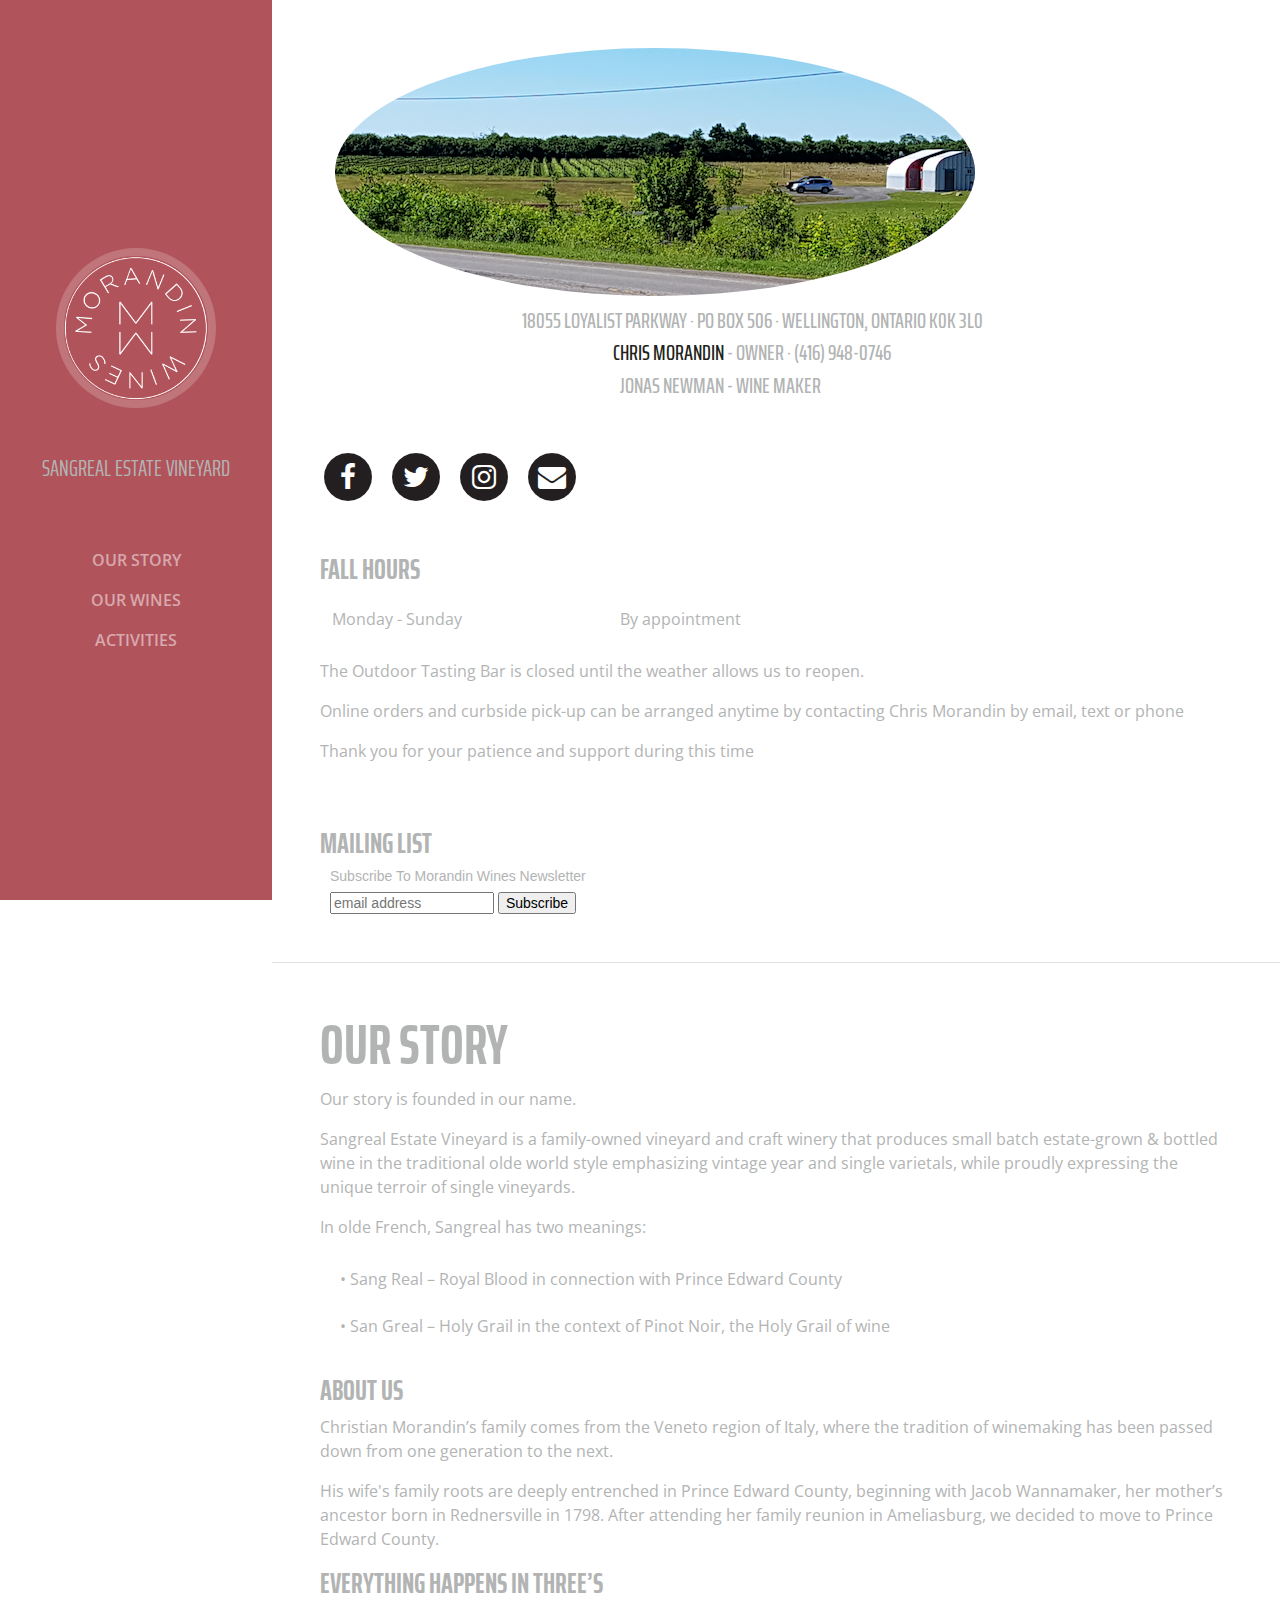
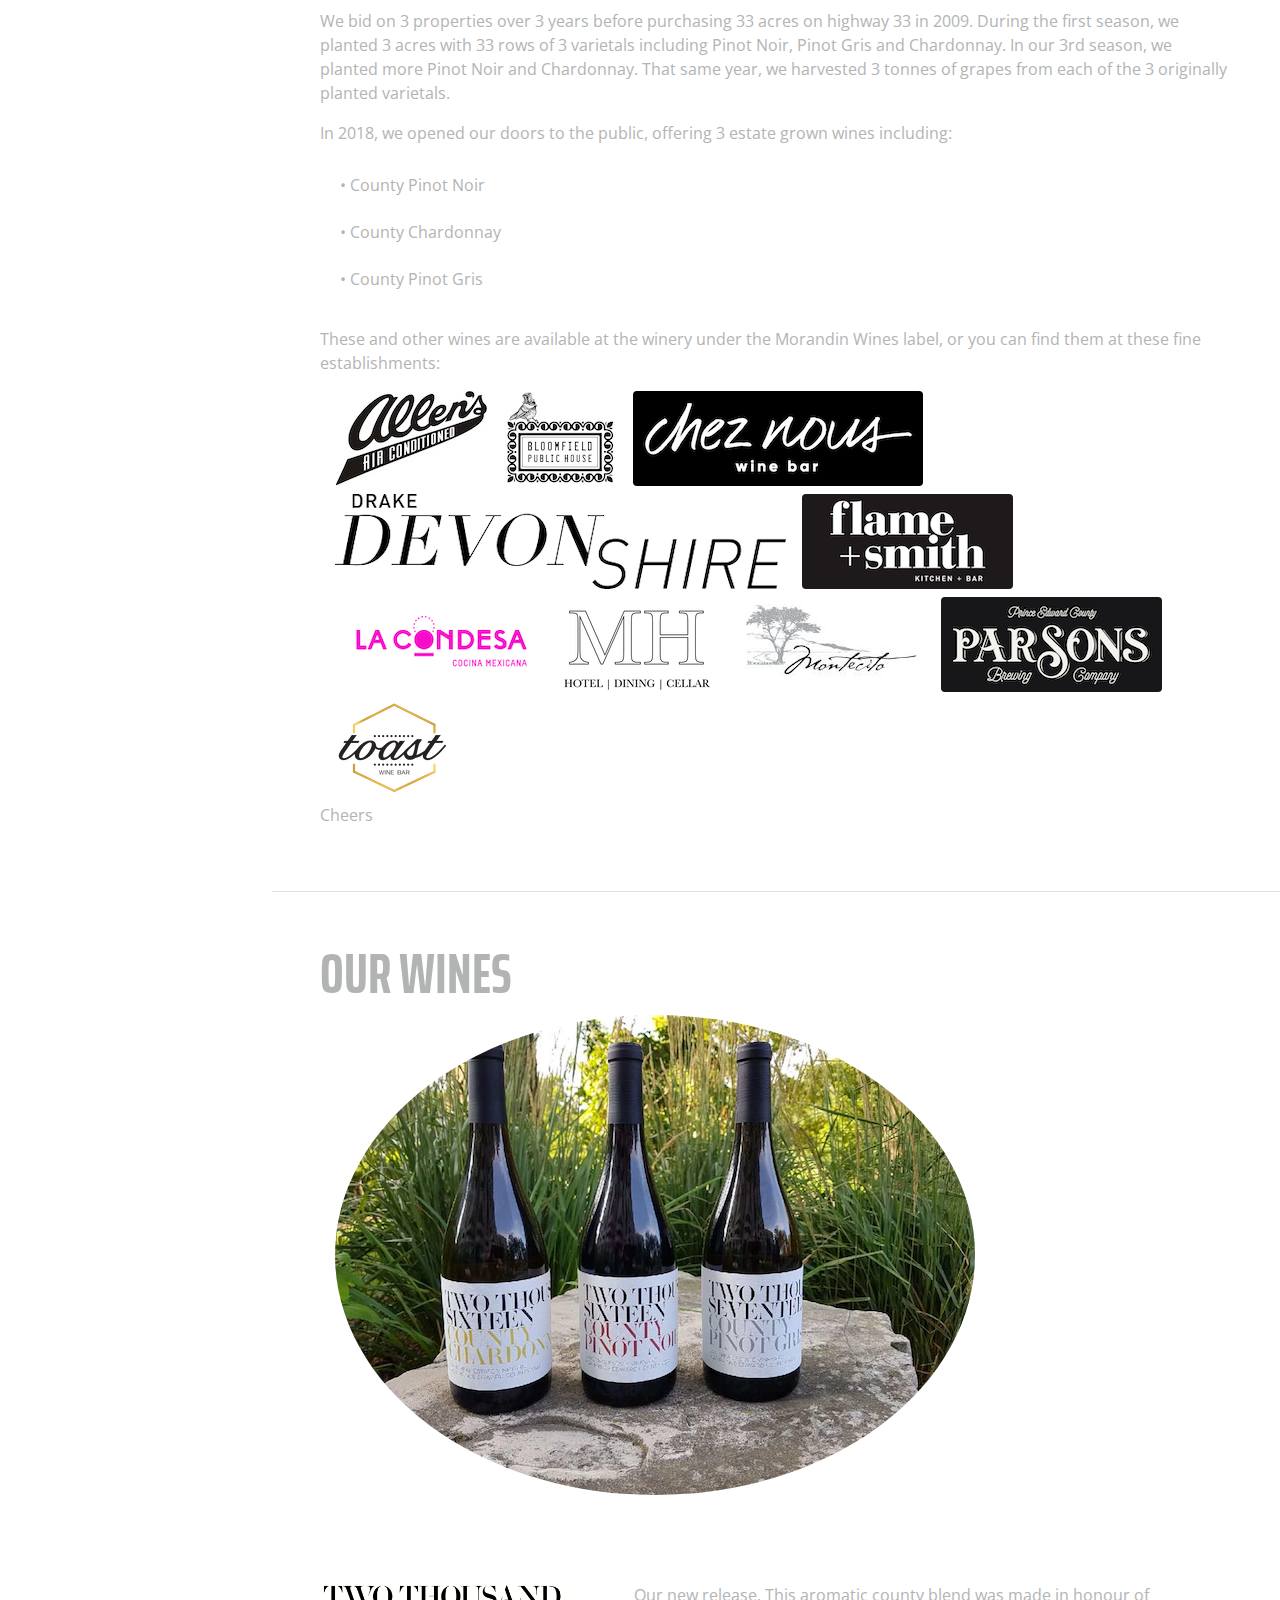
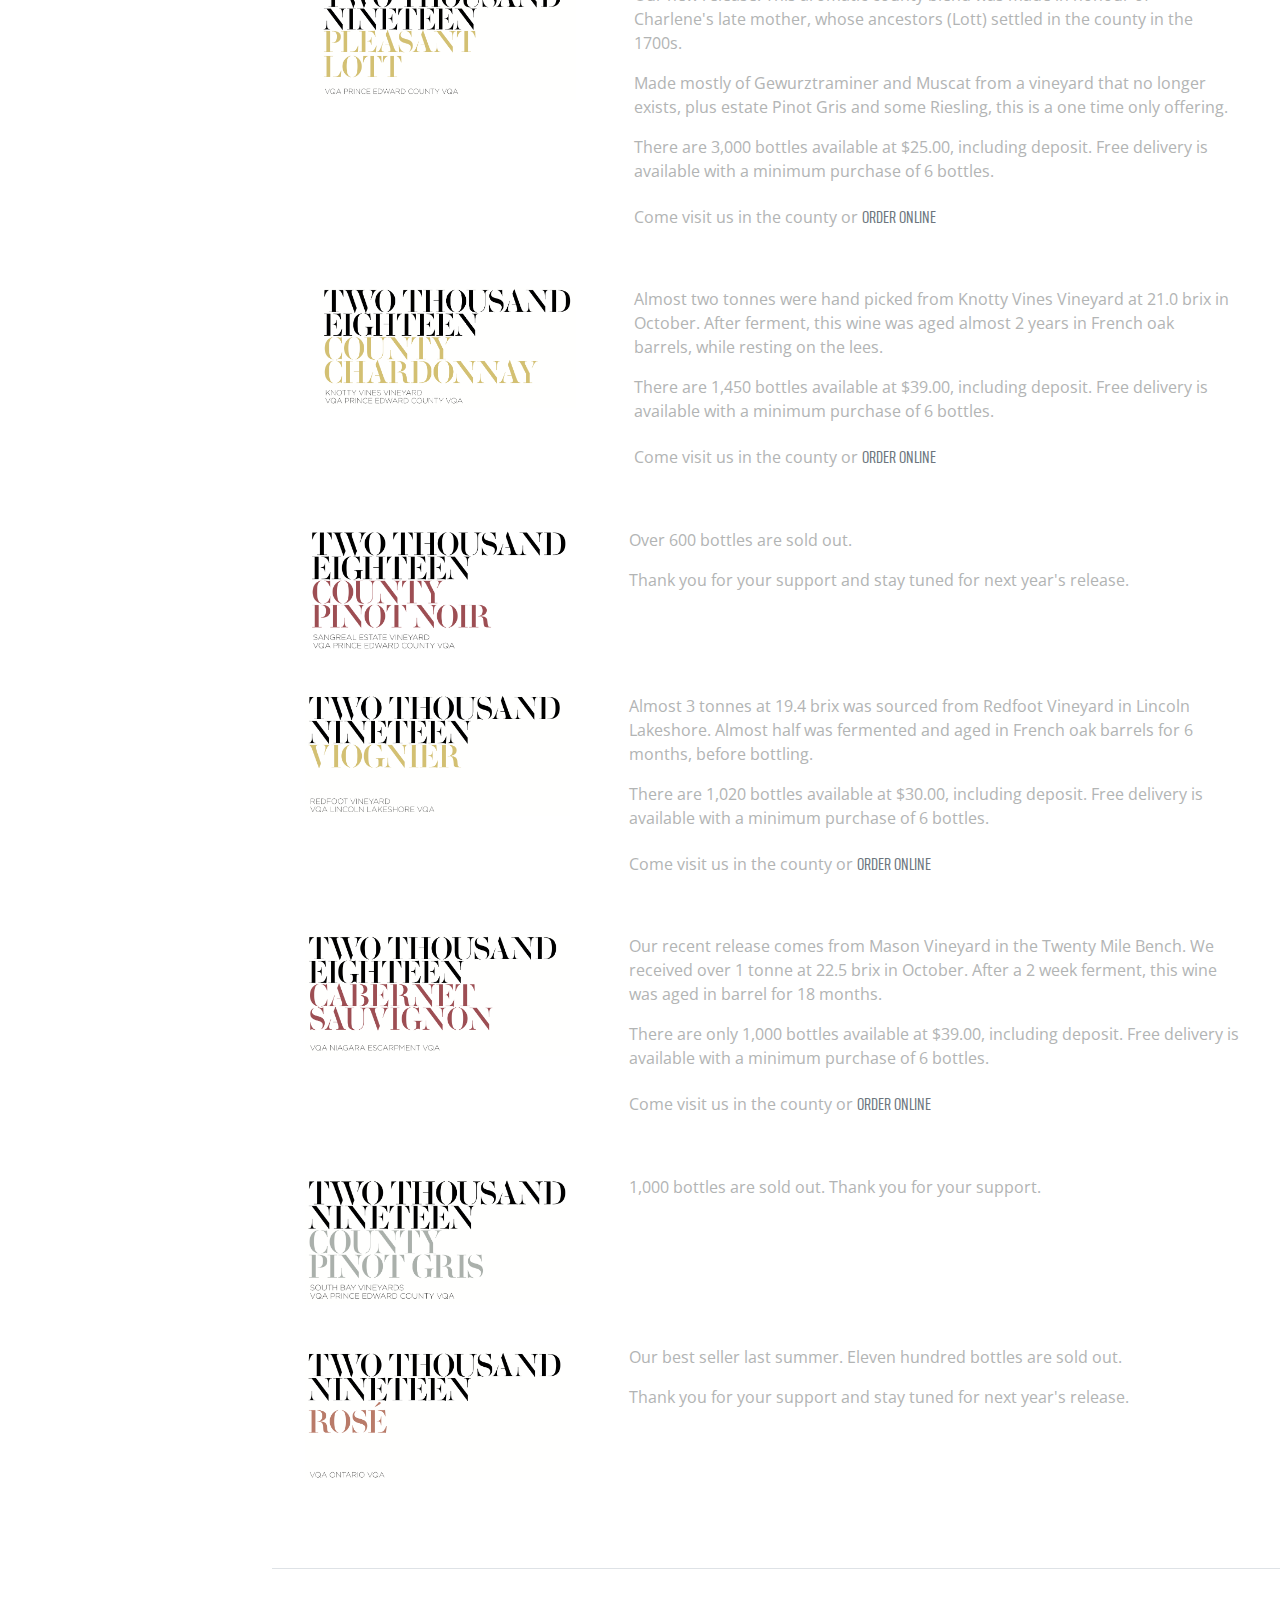
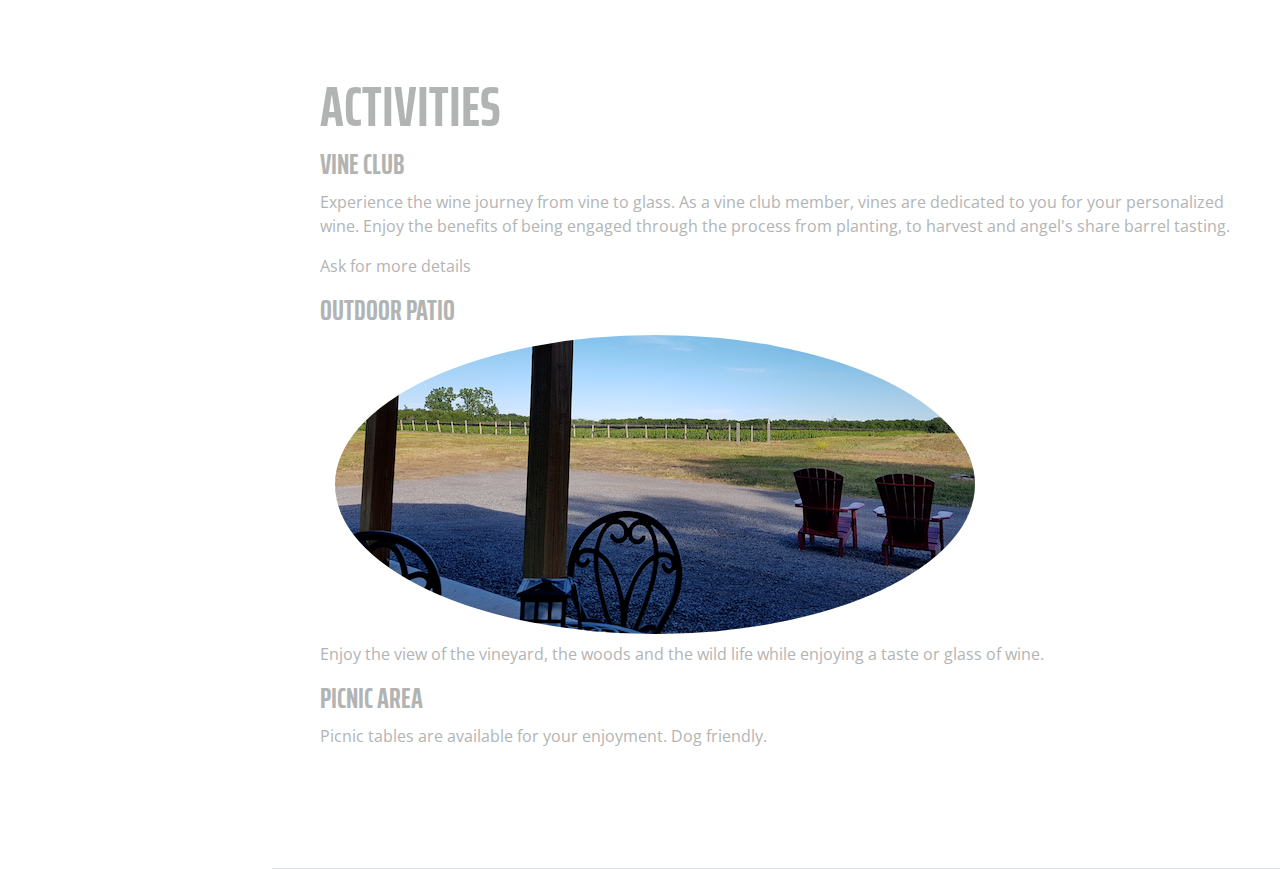
<file: index.html>
<!DOCTYPE html>
<html lang="en">

  <head>

    <meta charset="utf-8">
    <meta name="viewport" content="width=device-width, initial-scale=1, shrink-to-fit=no">
    <meta name="description" content="">
    <meta name="author" content="">

    <title>Morandin Wines</title>

    <!-- Bootstrap core CSS -->
    <link href="vendor/bootstrap/css/bootstrap.min.css" rel="stylesheet">

    <!-- Custom fonts for this template -->
    <link href="https://fonts.googleapis.com/css?family=Saira+Extra+Condensed:100,200,300,400,500,600,700,800,900" rel="stylesheet">
    <link href="https://fonts.googleapis.com/css?family=Open+Sans:300,300i,400,400i,600,600i,700,700i,800,800i" rel="stylesheet">
    <link href="vendor/font-awesome/css/font-awesome.min.css" rel="stylesheet">
    <link href="vendor/devicons/css/devicons.min.css" rel="stylesheet">
    <link href="vendor/simple-line-icons/css/simple-line-icons.css" rel="stylesheet">

    <!-- Custom styles for this template -->
    <link href="css/mwines.css" rel="stylesheet">

  </head>

  <body id="page-top">

    <nav class="navbar navbar-expand-lg navbar-dark bg-primary fixed-top" id="sideNav">
      <a class="navbar-brand js-scroll-trigger" href="#page-top">
        <span class="d-block d-lg-none  text-center mw-light">
            <img class="img-fluid img-profile rounded-circle mx-auto mb-2" src="img/mwroundw-small.png" alt="">
            &nbsp;&nbsp;Sangreal Estate Vineyard
        </span>
        <span class="d-none d-lg-block">
          <img class="img-fluid img-profile rounded-circle mx-auto mb-2" src="img/mwroundw.png" alt="">

        <br>
        <h3 class=" mb-5 text-center mw-light"><small><br>Sangreal Estate Vineyard</small></h3>
        </span>
      </a>
      <button class="navbar-toggler" type="button" data-toggle="collapse" data-target="#navbarSupportedContent" aria-controls="navbarSupportedContent" aria-expanded="false" aria-label="Toggle navigation">
        <span class="navbar-toggler-icon"></span>
      </button>
      <div class="collapse navbar-collapse" id="navbarSupportedContent">
        <ul class="navbar-nav">
          <li class="nav-item">
            <a class="nav-link js-scroll-trigger" href="#ourstory">Our Story</a>
          </li>
          <li class="nav-item">
            <a class="nav-link js-scroll-trigger" href="#ourwines">Our Wines</a>
          </li>
          <li class="nav-item">
            <a class="nav-link js-scroll-trigger" href="#activities">Activities</a>
          </li>
        </ul>
        
      </div>
      
    </nav>

    <div class="container-fluid p-0">
      <section class="resume-section p-3 p-lg-5 d-flex d-column" id="morandinwines">
        <div class="my-auto">
            <div class="container">
                <img class="img-fluid img-profile rounded-circle mx-auto mb-2" src="img/croppedMainPicSmall.png" alt="Main Page"> 
            </div>
          <div class="subheading mb-5 text-center">18055 Loyalist Parkway · PO Box 506 · Wellington, Ontario K0K 3L0
            <br>
            <a class="subheading mb-5 text-center" href="mailto:chris@morandinwines.ca">Chris Morandin </a> - Owner · (416) 948-0746
            <br>
            <a class="subheading mb-5 text-center">Jonas Newman </a> - Wine maker&nbsp;&nbsp;&nbsp;&nbsp;&nbsp;&nbsp;&nbsp;&nbsp;&nbsp;&nbsp;&nbsp;&nbsp;&nbsp;&nbsp;&nbsp;&nbsp;&nbsp;&nbsp;&nbsp;&nbsp;&nbsp;

          </div>
          
          <div>
              <ul class="list-inline list-social-icons mb-0">
                  <li class="list-inline-item">
                    
                    <a href="https://www.facebook.com/MorandinWines" target="_blank">
                      <span class="fa-stack fa-lg">
                        <i class="fa fa-circle fa-stack-2x"></i>
                        <i class="fa fa-facebook fa-stack-1x fa-inverse"></i>
                      </span>
                    </a>
                  </li>
                  <li class="list-inline-item">
                      <a href="https://www.twitter.com/MorandinWines" target="_blank">
                      <span class="fa-stack fa-lg">
                        <i class="fa fa-circle fa-stack-2x"></i>
                        <i class="fa fa-twitter fa-stack-1x fa-inverse"></i>
                      </span>
                    </a>
                  </li>
                  <li class="list-inline-item">
                      <a href="https://www.instagram.com/MorandinWines" target="_blank">
                      <span class="fa-stack fa-lg">
                        <i class="fa fa-circle fa-stack-2x"></i>
                        <i class="fa fa-instagram fa-stack-1x fa-inverse"></i>
                      </span>
                    </a>
                  </li>
                  <li class="list-inline-item">
                    <a href="mailto:chris@morandinwines.ca">
                      <span class="fa-stack fa-lg">
                        <i class="fa fa-circle fa-stack-2x"></i>
                        <i class="fa fa-envelope fa-stack-1x fa-inverse"></i>
                      </span>
                    </a>
                  </li>
                </ul>
          </div>
          <br>
          <br>
          <h3><span class="mw-light">Fall Hours</span></h3>
          <div class="table-responsive">          
              <table class="table table-borderless">
                  <tbody>                      
                    <tr class="d-flex">
                      <td class="col-4">Monday - Sunday</td>
                      <td class="col-8">By appointment</td>
                    </tr>
                  </tbody>
              </table>

              <div class="my-auto">
                <p>The Outdoor Tasting Bar is closed until the weather allows us to reopen.</p>
                <p>Online orders and curbside pick-up can be arranged anytime by contacting Chris Morandin by email, text or phone</p>
                <p>Thank you for your patience and support during this time</p>
              </div>
          </div>
          <br>
          <br>
          <h3><span class="mw-light">Mailing List</span></h3>
          <!-- Begin Mailchimp Signup Form -->
          <link href="//cdn-images.mailchimp.com/embedcode/horizontal-slim-10_7.css" rel="stylesheet" type="text/css">
          <style type="text/css">
            #mc_embed_signup{background:#fff; clear:left; font:14px Helvetica,Arial,sans-serif; width:100%;}
            /* Add your own Mailchimp form style overrides in your site stylesheet or in this style block.
              We recommend moving this block and the preceding CSS link to the HEAD of your HTML file. */
          </style>
            <div id="mc_embed_signup" style="padding-left: 10px" >
            <form action="https://morandinwines.us19.list-manage.com/subscribe/post?u=672293e3adf61bd273f104136&amp;id=594f81d837" method="post" id="mc-embedded-subscribe-form" name="mc-embedded-subscribe-form" class="validate" target="_blank" novalidate>
                <div id="mc_embed_signup_scroll">
              <label for="mce-EMAIL">Subscribe To Morandin Wines Newsletter</label><br>
              <input type="email" value="" name="EMAIL" class="email" id="mce-EMAIL" placeholder="email address" required>&nbsp;<input type="submit" value="Subscribe" name="subscribe" id="mc-embedded-subscribe" class="button">
                <!-- real people should not fill this in and expect good things - do not remove this or risk form bot signups-->
                <div style="position: absolute; left: -5000px;" aria-hidden="true"><input type="text" name="b_672293e3adf61bd273f104136_594f81d837" tabindex="-1" value=""></div>
                
                </div>
            </form>
            </div>
          <!--End mc_embed_signup-->
          

      </section>

      <section class="resume-section p-3 p-lg-5 d-flex d-column" id="ourstory">
        <div class="my-auto">
            <h2><span class="mw-light">Our Story</span></h2>
            <p>Our story is founded in our name.</p>
            <p>Sangreal Estate Vineyard is a family-owned vineyard and craft winery that produces small batch estate-grown & bottled wine in the traditional olde world style emphasizing vintage year and single varietals, while proudly expressing the unique terroir of single vineyards.</p>

          <p>In olde French, Sangreal has two meanings:</p>

          <ul class="list-group">
              <li class="list-group-item" style="border: none">• Sang Real – Royal Blood in connection with Prince Edward County</li>
              <li class="list-group-item" style="border: none">• San Greal – Holy Grail in the context of Pinot Noir, the Holy Grail of wine</li>
          </ul>
          <br>

          <h3><span class="mw-light">About Us</span></h3>

          <p>Christian Morandin’s family comes from the Veneto region of Italy, where the tradition of winemaking has been passed down from one generation to the next.</p>

          <p>His wife's family roots are deeply entrenched in Prince Edward County, beginning with Jacob Wannamaker, her mother’s ancestor born in Rednersville in 1798. After attending her family reunion in Ameliasburg, we decided to move to Prince Edward County.</p>

          <h3><span class="mw-light">Everything Happens in Three’s</span></h3>
          <p>We bid on 3 properties over 3 years before purchasing 33 acres on highway 33 in 2009. During the first season, we planted 3 acres with 33 rows of 3 varietals including Pinot Noir, Pinot Gris and Chardonnay. In our 3rd season, we planted more Pinot Noir and Chardonnay. That same year, we harvested 3 tonnes of grapes from each of the 3 originally planted varietals.</p>
          <p>In 2018, we opened our doors to the public, offering 3 estate grown wines including:</p>
          <ul class="list-group">
              <li class="list-group-item" style="border: none">• County Pinot Noir</li>
              <li class="list-group-item" style="border: none">• County Chardonnay</li>
              <li class="list-group-item" style="border: none">• County Pinot Gris</li>
          </ul>
          <br>

          <p>These and other wines are available at the winery under the Morandin Wines label, or you can find them at these fine establishments: </p>
          <div class="container">
            <a href="http://www.allens.to" target="_blank"><img class="img-fluid img-profile rounded mx-auto mb-2" src="img/bars/Allens.jpg" alt=""></a>
            &nbsp;&nbsp;
            <a href="http://bloomfieldpublichouse.ca" target="_blank"><img class="img-fluid img-profile rounded mx-auto mb-2" src="img/bars/bloomfield.jpg" alt=""></a>
            &nbsp;&nbsp;
            <a href="http://www.cheznouswinebar.ca" target="_blank"><img class="img-fluid img-profile rounded mx-auto mb-2" src="img/bars/CN_Insta.jpg" alt=""></a>
            &nbsp;&nbsp;
            <a href="http://www.thedrake.ca/drakedevonshire/" target="_blank"><img class="img-fluid img-profile rounded mx-auto mb-2" src="img/bars/drake.png" alt=""></a>
            &nbsp;&nbsp;
            <a href="http://flameandsmith.com" target="_blank"><img class="img-fluid img-profile rounded mx-auto mb-2" src="img/bars/flame+smith-kitchen-black-square.png" alt=""></a>
            &nbsp;&nbsp;
            <a href="http://https://www.lacondesarestaurant.com" target="_blank"><img class="img-fluid img-profile rounded mx-auto mb-2" src="img/bars/lacondesa.png" alt=""></a>
            &nbsp;&nbsp;
            <a href="http://www.merrill-house.com" target="_blank"><img class="img-fluid img-profile rounded mx-auto mb-2" src="img/bars/MH.png" alt=""></a>
            &nbsp;&nbsp;
            <a href="https://www.montecitorestaurant.ca" target="_blank"><img class="img-fluid img-profile rounded mx-auto mb-2" src="img/bars/montecito.png" alt=""></a>
            &nbsp;&nbsp;
            <a href="http://www.parsonsbrewing.com" target="_blank"><img class="img-fluid img-profile rounded mx-auto mb-2" src="img/bars/Parsons.png" alt=""></a>
            &nbsp;&nbsp;
            <a href="http://www.toastwinebar.ca" target="_blank"><img class="img-fluid img-profile rounded mx-auto mb-2" src="img/bars/toast.png" alt=""></a>
          </div>

          <p>Cheers</p>
          
        </div>
      </section>
      <section class="resume-section p-3 p-lg-5 d-flex d-column" id="ourwines">
          <div class="my-auto">
            <h2><span class="mw-light">Our Wines</span></h2>
            <div class="container">
              <img class="img-fluid img-profile rounded-circle mx-auto mb-2" src="img/wineBottles.png" alt="">
            </div>
            <p>&nbsp;</p>
            <p>&nbsp;</p>

            <div class="row">
              <div class="col-xs-10 col-sm-4">
                  <img class="img-responsive" src="img/2019-PleasantLott.png" width="90%">
              </div>
              <div class="col-xs-15 col-sm-8">
                  <p>Our new release. This aromatic county blend was made in honour of Charlene's late mother, whose ancestors (Lott) settled in the county in the 1700s.</p>
                  <p>Made mostly of Gewurztraminer and Muscat from a vineyard that no longer exists, plus estate Pinot Gris and some Riesling, this is a one time only offering.</p>
                  <p>There are 3,000 bottles available at $25.00, including deposit. Free delivery is available with a minimum purchase of 6 bottles.</p>
                  <p>Come visit us in the county or <a class="subheading text-muted" href="mailto:chris@morandinwines.ca"><small>order online</small></a></p>
              </div>
            </div>

            <p>&nbsp;</p>

            <div class="row">
              <div class="col-xs-10 col-sm-4">
                  <img class="img-responsive" src="img/2018CountyChardonnay.png" width="90%">
              </div>
              <div class="col-xs-15 col-sm-8">
                  <p>Almost two tonnes were hand picked from Knotty Vines Vineyard at 21.0 brix in October. After ferment, this wine was aged almost 2 years in French oak barrels, while resting on the lees.</p>
                  <p>There are 1,450 bottles available at $39.00, including deposit. Free delivery is available with a minimum purchase of 6 bottles.</p>
                  <p>Come visit us in the county or <a class="subheading text-muted" href="mailto:chris@morandinwines.ca"><small>order online</small></a></p
              </div>
            </div>

            <p>&nbsp;</p>
            
            <div class="row">
              <div class="col-xs-10 col-sm-4">
                  <img class="img-responsive" src="img/cropped-PINOT_NOIR-2018.png" width="90%">
              </div>
              <div class="col-xs-15 col-sm-8">
                  <p>Over 600 bottles are sold out.</p>
                  <p>Thank you for your support and stay tuned for next year's release.</p>
              </div>
            </div>

            <p>&nbsp;</p>
            
            <div class="row">
              <div class="col-xs-10 col-sm-4">
                  <img class="img-responsive" src="img/2018Voignier.png" width="90%">
              </div>
              <div class="col-xs-15 col-sm-8">
                  <p>Almost 3 tonnes at 19.4 brix was sourced from Redfoot Vineyard in Lincoln Lakeshore. Almost half was fermented and aged in French oak barrels for 6 months, before bottling.</p>
                  <p>There are 1,020 bottles available at $30.00, including deposit. Free delivery is available with a minimum purchase of 6 bottles.</p>
                  <p>Come visit us in the county or <a class="subheading text-muted" href="mailto:chris@morandinwines.ca"><small>order online</small></a></p>
              </div>
            </div>

            <p>&nbsp;</p>
            
             <div class="row">
               <div class="col-xs-10 col-sm-4">
                  <img class="img-responsive" src="img/Cropped-CaSauv-2018.png" width="90%">
               </div>
               <div class="col-xs-15 col-sm-8">
                  <p>Our recent release comes from Mason Vineyard in the Twenty Mile Bench. We received over 1 tonne at 22.5 brix in October. After a 2 week ferment, this wine was aged in barrel for 18 months.</p>
                  <p>There are only 1,000 bottles available at $39.00, including deposit. Free delivery is available with a minimum purchase of 6 bottles.</p>
                  <p>Come visit us in the county or <a class="subheading text-muted" href="mailto:chris@morandinwines.ca"><small>order online</small></a></p>
               </div>
             </div>
 
            <p>&nbsp;</p>
            
           <div class="row">
              <div class="col-xs-10 col-sm-4">
                  <img class="img-responsive" src="img/PinotGris-2019.png" width="90%">
              </div>
              <div class="col-xs-15 col-sm-8">
                  <p>1,000 bottles are sold out. Thank you for your support.</p>
              </div>
            </div>

            <p>&nbsp;</p>
             
             <div class="row">
                <div class="col-xs-10 col-sm-4">
                    <img class="img-responsive" src="img/Cropped-Rose-2019.png" width="90%">
                </div>
                <div class="col-xs-15 col-sm-8">
                    <p>Our best seller last summer. Eleven hundred bottles are sold out.</p>
                    <p>Thank you for your support and stay tuned for next year's release.</p>
                </div>
              </div>
 
             <p>&nbsp;</p>
          
          
        </div>
          
      
        
      </section>

      <section class="resume-section p-3 p-lg-5 d-flex d-column" id="activities">
          <div class="my-auto">
              <h2><span class="mw-light">Activities</span></h2>
              <h3><span class="mw-light">Vine Club</span></h3>
              <p>Experience the wine journey from vine to glass. As a vine club member, vines are dedicated to you for your personalized wine. Enjoy the benefits of being engaged through the process from planting, to harvest and angel's share barrel tasting.</p>
              <p>Ask for more details</p>

              <h3><span class="mw-light">Outdoor Patio</span></h3>
              <div class="container">
                  <img class="img-fluid img-profile rounded-circle mx-auto mb-2" src="img/outdoor-patio-cropped-small.png" alt="">
                </div>
              <p>Enjoy the view of the vineyard, the woods and the wild life while enjoying a taste or glass of wine.</p>


              <h3><span class="mw-light">Picnic Area</span></h3>
              <p>Picnic tables are available for your enjoyment. Dog friendly.</p>
          </div>
        </section>
    </div>

    <!-- Bootstrap core JavaScript -->
    <script src="vendor/jquery/jquery.min.js"></script>
    <script src="vendor/bootstrap/js/bootstrap.bundle.min.js"></script>

    <!-- Plugin JavaScript -->
    <script src="vendor/jquery-easing/jquery.easing.min.js"></script>

    <!-- Custom scripts for this template -->
    <script src="js/resume.min.js"></script>

  </body>

</html>
</file>
<file: vendor/simple-line-icons/css/simple-line-icons.css>
@font-face {
  font-family: 'simple-line-icons';
  src: url('../fonts/Simple-Line-Icons.eot?v=2.4.0');
  src: url('../fonts/Simple-Line-Icons.eot?v=2.4.0#iefix') format('embedded-opentype'), url('../fonts/Simple-Line-Icons.woff2?v=2.4.0') format('woff2'), url('../fonts/Simple-Line-Icons.ttf?v=2.4.0') format('truetype'), url('../fonts/Simple-Line-Icons.woff?v=2.4.0') format('woff'), url('../fonts/Simple-Line-Icons.svg?v=2.4.0#simple-line-icons') format('svg');
  font-weight: normal;
  font-style: normal;
}
/*
 Use the following CSS code if you want to have a class per icon.
 Instead of a list of all class selectors, you can use the generic [class*="icon-"] selector, but it's slower:
*/
.icon-user,
.icon-people,
.icon-user-female,
.icon-user-follow,
.icon-user-following,
.icon-user-unfollow,
.icon-login,
.icon-logout,
.icon-emotsmile,
.icon-phone,
.icon-call-end,
.icon-call-in,
.icon-call-out,
.icon-map,
.icon-location-pin,
.icon-direction,
.icon-directions,
.icon-compass,
.icon-layers,
.icon-menu,
.icon-list,
.icon-options-vertical,
.icon-options,
.icon-arrow-down,
.icon-arrow-left,
.icon-arrow-right,
.icon-arrow-up,
.icon-arrow-up-circle,
.icon-arrow-left-circle,
.icon-arrow-right-circle,
.icon-arrow-down-circle,
.icon-check,
.icon-clock,
.icon-plus,
.icon-minus,
.icon-close,
.icon-event,
.icon-exclamation,
.icon-organization,
.icon-trophy,
.icon-screen-smartphone,
.icon-screen-desktop,
.icon-plane,
.icon-notebook,
.icon-mustache,
.icon-mouse,
.icon-magnet,
.icon-energy,
.icon-disc,
.icon-cursor,
.icon-cursor-move,
.icon-crop,
.icon-chemistry,
.icon-speedometer,
.icon-shield,
.icon-screen-tablet,
.icon-magic-wand,
.icon-hourglass,
.icon-graduation,
.icon-ghost,
.icon-game-controller,
.icon-fire,
.icon-eyeglass,
.icon-envelope-open,
.icon-envelope-letter,
.icon-bell,
.icon-badge,
.icon-anchor,
.icon-wallet,
.icon-vector,
.icon-speech,
.icon-puzzle,
.icon-printer,
.icon-present,
.icon-playlist,
.icon-pin,
.icon-picture,
.icon-handbag,
.icon-globe-alt,
.icon-globe,
.icon-folder-alt,
.icon-folder,
.icon-film,
.icon-feed,
.icon-drop,
.icon-drawer,
.icon-docs,
.icon-doc,
.icon-diamond,
.icon-cup,
.icon-calculator,
.icon-bubbles,
.icon-briefcase,
.icon-book-open,
.icon-basket-loaded,
.icon-basket,
.icon-bag,
.icon-action-undo,
.icon-action-redo,
.icon-wrench,
.icon-umbrella,
.icon-trash,
.icon-tag,
.icon-support,
.icon-frame,
.icon-size-fullscreen,
.icon-size-actual,
.icon-shuffle,
.icon-share-alt,
.icon-share,
.icon-rocket,
.icon-question,
.icon-pie-chart,
.icon-pencil,
.icon-note,
.icon-loop,
.icon-home,
.icon-grid,
.icon-graph,
.icon-microphone,
.icon-music-tone-alt,
.icon-music-tone,
.icon-earphones-alt,
.icon-earphones,
.icon-equalizer,
.icon-like,
.icon-dislike,
.icon-control-start,
.icon-control-rewind,
.icon-control-play,
.icon-control-pause,
.icon-control-forward,
.icon-control-end,
.icon-volume-1,
.icon-volume-2,
.icon-volume-off,
.icon-calendar,
.icon-bulb,
.icon-chart,
.icon-ban,
.icon-bubble,
.icon-camrecorder,
.icon-camera,
.icon-cloud-download,
.icon-cloud-upload,
.icon-envelope,
.icon-eye,
.icon-flag,
.icon-heart,
.icon-info,
.icon-key,
.icon-link,
.icon-lock,
.icon-lock-open,
.icon-magnifier,
.icon-magnifier-add,
.icon-magnifier-remove,
.icon-paper-clip,
.icon-paper-plane,
.icon-power,
.icon-refresh,
.icon-reload,
.icon-settings,
.icon-star,
.icon-symbol-female,
.icon-symbol-male,
.icon-target,
.icon-credit-card,
.icon-paypal,
.icon-social-tumblr,
.icon-social-twitter,
.icon-social-facebook,
.icon-social-instagram,
.icon-social-linkedin,
.icon-social-pinterest,
.icon-social-github,
.icon-social-google,
.icon-social-reddit,
.icon-social-skype,
.icon-social-dribbble,
.icon-social-behance,
.icon-social-foursqare,
.icon-social-soundcloud,
.icon-social-spotify,
.icon-social-stumbleupon,
.icon-social-youtube,
.icon-social-dropbox,
.icon-social-vkontakte,
.icon-social-steam {
  font-family: 'simple-line-icons';
  speak: none;
  font-style: normal;
  font-weight: normal;
  font-variant: normal;
  text-transform: none;
  line-height: 1;
  /* Better Font Rendering =========== */
  -webkit-font-smoothing: antialiased;
  -moz-osx-font-smoothing: grayscale;
}
.icon-user:before {
  content: "\e005";
}
.icon-people:before {
  content: "\e001";
}
.icon-user-female:before {
  content: "\e000";
}
.icon-user-follow:before {
  content: "\e002";
}
.icon-user-following:before {
  content: "\e003";
}
.icon-user-unfollow:before {
  content: "\e004";
}
.icon-login:before {
  content: "\e066";
}
.icon-logout:before {
  content: "\e065";
}
.icon-emotsmile:before {
  content: "\e021";
}
.icon-phone:before {
  content: "\e600";
}
.icon-call-end:before {
  content: "\e048";
}
.icon-call-in:before {
  content: "\e047";
}
.icon-call-out:before {
  content: "\e046";
}
.icon-map:before {
  content: "\e033";
}
.icon-location-pin:before {
  content: "\e096";
}
.icon-direction:before {
  content: "\e042";
}
.icon-directions:before {
  content: "\e041";
}
.icon-compass:before {
  content: "\e045";
}
.icon-layers:before {
  content: "\e034";
}
.icon-menu:before {
  content: "\e601";
}
.icon-list:before {
  content: "\e067";
}
.icon-options-vertical:before {
  content: "\e602";
}
.icon-options:before {
  content: "\e603";
}
.icon-arrow-down:before {
  content: "\e604";
}
.icon-arrow-left:before {
  content: "\e605";
}
.icon-arrow-right:before {
  content: "\e606";
}
.icon-arrow-up:before {
  content: "\e607";
}
.icon-arrow-up-circle:before {
  content: "\e078";
}
.icon-arrow-left-circle:before {
  content: "\e07a";
}
.icon-arrow-right-circle:before {
  content: "\e079";
}
.icon-arrow-down-circle:before {
  content: "\e07b";
}
.icon-check:before {
  content: "\e080";
}
.icon-clock:before {
  content: "\e081";
}
.icon-plus:before {
  content: "\e095";
}
.icon-minus:before {
  content: "\e615";
}
.icon-close:before {
  content: "\e082";
}
.icon-event:before {
  content: "\e619";
}
.icon-exclamation:before {
  content: "\e617";
}
.icon-organization:before {
  content: "\e616";
}
.icon-trophy:before {
  content: "\e006";
}
.icon-screen-smartphone:before {
  content: "\e010";
}
.icon-screen-desktop:before {
  content: "\e011";
}
.icon-plane:before {
  content: "\e012";
}
.icon-notebook:before {
  content: "\e013";
}
.icon-mustache:before {
  content: "\e014";
}
.icon-mouse:before {
  content: "\e015";
}
.icon-magnet:before {
  content: "\e016";
}
.icon-energy:before {
  content: "\e020";
}
.icon-disc:before {
  content: "\e022";
}
.icon-cursor:before {
  content: "\e06e";
}
.icon-cursor-move:before {
  content: "\e023";
}
.icon-crop:before {
  content: "\e024";
}
.icon-chemistry:before {
  content: "\e026";
}
.icon-speedometer:before {
  content: "\e007";
}
.icon-shield:before {
  content: "\e00e";
}
.icon-screen-tablet:before {
  content: "\e00f";
}
.icon-magic-wand:before {
  content: "\e017";
}
.icon-hourglass:before {
  content: "\e018";
}
.icon-graduation:before {
  content: "\e019";
}
.icon-ghost:before {
  content: "\e01a";
}
.icon-game-controller:before {
  content: "\e01b";
}
.icon-fire:before {
  content: "\e01c";
}
.icon-eyeglass:before {
  content: "\e01d";
}
.icon-envelope-open:before {
  content: "\e01e";
}
.icon-envelope-letter:before {
  content: "\e01f";
}
.icon-bell:before {
  content: "\e027";
}
.icon-badge:before {
  content: "\e028";
}
.icon-anchor:before {
  content: "\e029";
}
.icon-wallet:before {
  content: "\e02a";
}
.icon-vector:before {
  content: "\e02b";
}
.icon-speech:before {
  content: "\e02c";
}
.icon-puzzle:before {
  content: "\e02d";
}
.icon-printer:before {
  content: "\e02e";
}
.icon-present:before {
  content: "\e02f";
}
.icon-playlist:before {
  content: "\e030";
}
.icon-pin:before {
  content: "\e031";
}
.icon-picture:before {
  content: "\e032";
}
.icon-handbag:before {
  content: "\e035";
}
.icon-globe-alt:before {
  content: "\e036";
}
.icon-globe:before {
  content: "\e037";
}
.icon-folder-alt:before {
  content: "\e039";
}
.icon-folder:before {
  content: "\e089";
}
.icon-film:before {
  content: "\e03a";
}
.icon-feed:before {
  content: "\e03b";
}
.icon-drop:before {
  content: "\e03e";
}
.icon-drawer:before {
  content: "\e03f";
}
.icon-docs:before {
  content: "\e040";
}
.icon-doc:before {
  content: "\e085";
}
.icon-diamond:before {
  content: "\e043";
}
.icon-cup:before {
  content: "\e044";
}
.icon-calculator:before {
  content: "\e049";
}
.icon-bubbles:before {
  content: "\e04a";
}
.icon-briefcase:before {
  content: "\e04b";
}
.icon-book-open:before {
  content: "\e04c";
}
.icon-basket-loaded:before {
  content: "\e04d";
}
.icon-basket:before {
  content: "\e04e";
}
.icon-bag:before {
  content: "\e04f";
}
.icon-action-undo:before {
  content: "\e050";
}
.icon-action-redo:before {
  content: "\e051";
}
.icon-wrench:before {
  content: "\e052";
}
.icon-umbrella:before {
  content: "\e053";
}
.icon-trash:before {
  content: "\e054";
}
.icon-tag:before {
  content: "\e055";
}
.icon-support:before {
  content: "\e056";
}
.icon-frame:before {
  content: "\e038";
}
.icon-size-fullscreen:before {
  content: "\e057";
}
.icon-size-actual:before {
  content: "\e058";
}
.icon-shuffle:before {
  content: "\e059";
}
.icon-share-alt:before {
  content: "\e05a";
}
.icon-share:before {
  content: "\e05b";
}
.icon-rocket:before {
  content: "\e05c";
}
.icon-question:before {
  content: "\e05d";
}
.icon-pie-chart:before {
  content: "\e05e";
}
.icon-pencil:before {
  content: "\e05f";
}
.icon-note:before {
  content: "\e060";
}
.icon-loop:before {
  content: "\e064";
}
.icon-home:before {
  content: "\e069";
}
.icon-grid:before {
  content: "\e06a";
}
.icon-graph:before {
  content: "\e06b";
}
.icon-microphone:before {
  content: "\e063";
}
.icon-music-tone-alt:before {
  content: "\e061";
}
.icon-music-tone:before {
  content: "\e062";
}
.icon-earphones-alt:before {
  content: "\e03c";
}
.icon-earphones:before {
  content: "\e03d";
}
.icon-equalizer:before {
  content: "\e06c";
}
.icon-like:before {
  content: "\e068";
}
.icon-dislike:before {
  content: "\e06d";
}
.icon-control-start:before {
  content: "\e06f";
}
.icon-control-rewind:before {
  content: "\e070";
}
.icon-control-play:before {
  content: "\e071";
}
.icon-control-pause:before {
  content: "\e072";
}
.icon-control-forward:before {
  content: "\e073";
}
.icon-control-end:before {
  content: "\e074";
}
.icon-volume-1:before {
  content: "\e09f";
}
.icon-volume-2:before {
  content: "\e0a0";
}
.icon-volume-off:before {
  content: "\e0a1";
}
.icon-calendar:before {
  content: "\e075";
}
.icon-bulb:before {
  content: "\e076";
}
.icon-chart:before {
  content: "\e077";
}
.icon-ban:before {
  content: "\e07c";
}
.icon-bubble:before {
  content: "\e07d";
}
.icon-camrecorder:before {
  content: "\e07e";
}
.icon-camera:before {
  content: "\e07f";
}
.icon-cloud-download:before {
  content: "\e083";
}
.icon-cloud-upload:before {
  content: "\e084";
}
.icon-envelope:before {
  content: "\e086";
}
.icon-eye:before {
  content: "\e087";
}
.icon-flag:before {
  content: "\e088";
}
.icon-heart:before {
  content: "\e08a";
}
.icon-info:before {
  content: "\e08b";
}
.icon-key:before {
  content: "\e08c";
}
.icon-link:before {
  content: "\e08d";
}
.icon-lock:before {
  content: "\e08e";
}
.icon-lock-open:before {
  content: "\e08f";
}
.icon-magnifier:before {
  content: "\e090";
}
.icon-magnifier-add:before {
  content: "\e091";
}
.icon-magnifier-remove:before {
  content: "\e092";
}
.icon-paper-clip:before {
  content: "\e093";
}
.icon-paper-plane:before {
  content: "\e094";
}
.icon-power:before {
  content: "\e097";
}
.icon-refresh:before {
  content: "\e098";
}
.icon-reload:before {
  content: "\e099";
}
.icon-settings:before {
  content: "\e09a";
}
.icon-star:before {
  content: "\e09b";
}
.icon-symbol-female:before {
  content: "\e09c";
}
.icon-symbol-male:before {
  content: "\e09d";
}
.icon-target:before {
  content: "\e09e";
}
.icon-credit-card:before {
  content: "\e025";
}
.icon-paypal:before {
  content: "\e608";
}
.icon-social-tumblr:before {
  content: "\e00a";
}
.icon-social-twitter:before {
  content: "\e009";
}
.icon-social-facebook:before {
  content: "\e00b";
}
.icon-social-instagram:before {
  content: "\e609";
}
.icon-social-linkedin:before {
  content: "\e60a";
}
.icon-social-pinterest:before {
  content: "\e60b";
}
.icon-social-github:before {
  content: "\e60c";
}
.icon-social-google:before {
  content: "\e60d";
}
.icon-social-reddit:before {
  content: "\e60e";
}
.icon-social-skype:before {
  content: "\e60f";
}
.icon-social-dribbble:before {
  content: "\e00d";
}
.icon-social-behance:before {
  content: "\e610";
}
.icon-social-foursqare:before {
  content: "\e611";
}
.icon-social-soundcloud:before {
  content: "\e612";
}
.icon-social-spotify:before {
  content: "\e613";
}
.icon-social-stumbleupon:before {
  content: "\e614";
}
.icon-social-youtube:before {
  content: "\e008";
}
.icon-social-dropbox:before {
  content: "\e00c";
}
.icon-social-vkontakte:before {
  content: "\e618";
}
.icon-social-steam:before {
  content: "\e620";
}
</file>
<file: css/mwines.css>
body {
  font-family: 'Open Sans', serif;
  padding-top: 54px;
  color: #b2b4b4;
}

@media (min-width: 992px) {
  body {
    padding-top: 0;
    padding-left: 17rem;
  }
}

h1,
h2,
h3,
h4,
h5,
h6 {
  font-family: 'Saira Extra Condensed', serif;
  font-weight: 700;
  text-transform: uppercase;
  color: #231f20;
}

h1 {
  font-size: 6rem;
  line-height: 5.5rem;
}

h2 {
  font-size: 3.5rem;
}

.subheading {
  text-transform: uppercase;
  font-weight: 500;
  font-family: 'Saira Extra Condensed', serif;
  font-size: 1.35rem;
}

.list-social-icons a {
  color: #231f20;
}

.list-social-icons a:hover {
  color: #b1535b;
}

.list-social-icons a .fa-lg {
  font-size: 1.75rem;
}

.list-icons {
  font-size: 3rem;
}

.list-icons .list-inline-item i:hover {
  color: #b1535b;
}

#sideNav .navbar-nav .nav-item .nav-link {
  font-weight: 600;
  text-transform: uppercase;
}

@media (min-width: 992px) {
  #sideNav {
    text-align: center;
    position: fixed;
    top: 0;
    left: 0;
    display: flex;
    flex-direction: column;
    width: 17rem;
    height: 100vh;
  }
  #sideNav .navbar-brand {
    display: flex;
    margin: auto auto 0;
    padding: 0.5rem;
  }
  #sideNav .navbar-brand .img-profile {
    max-width: 10rem;
    max-height: 10rem;
    border: 0.5rem solid rgba(255, 255, 255, 0.2);
  }
  #sideNav .navbar-collapse {
    display: flex;
    align-items: flex-start;
    flex-grow: 0;
    width: 100%;
    margin-bottom: auto;
  }
  #sideNav .navbar-collapse .navbar-nav {
    flex-direction: column;
    width: 100%;
  }
  #sideNav .navbar-collapse .navbar-nav .nav-item {
    display: block;
  }
  #sideNav .navbar-collapse .navbar-nav .nav-item .nav-link {
    display: block;
  }
}

section.resume-section {
  border-bottom: 1px solid #dee2e6;
  padding-top: 5rem !important;
  padding-bottom: 5rem !important;
}

section.resume-section .resume-item .resume-date {
  min-width: none;
}

@media (min-width: 768px) {
  section.resume-section {
    min-height: 100vh;
  }
  section.resume-section .resume-item .resume-date {
    min-width: 18rem;
  }
}

@media (min-width: 992px) {
  section.resume-section {
    padding-top: 3rem !important;
    padding-bottom: 3rem !important;
  }
}

.bg-primary {
  background-color: #b1535b !important;
}

.text-primary {
  color: #b1535b !important;
}

a {
  color: #231f20;
}

a:hover, a:focus, a:active {
 color: #b1535b;
}

.mw-red {
 color: #b1535b;
}

.mw-gold {
  color: #ddc976;
}

.mw-light {
  color: #b2b4b4;
}

.mw-dark {
  color: #231f20;
}
</file>
<file: vendor/devicons/css/devicons.min.css>
/*!
 *  Devicons 1.8.0 made by Theodore Vorillas / http://vorillaz.com 
 */
@font-face{font-family:devicons;src:url(../fonts/devicons.eot?xqxft6);src:url(../fonts/devicons.eot?#iefixxqxft6) format("embedded-opentype"),url(../fonts/devicons.woff?xqxft6) format("woff"),url(../fonts/devicons.ttf?xqxft6) format("truetype"),url(../fonts/devicons.svg?xqxft6#devicons) format("svg");font-weight:400;font-style:normal}.devicons{font-family:devicons;speak:none;font-style:normal;font-weight:400;font-variant:normal;text-transform:none;line-height:1;-webkit-font-smoothing:antialiased;-moz-osx-font-smoothing:grayscale}.devicons-git:before{content:"\e602"}.devicons-git_compare:before{content:"\e628"}.devicons-git_branch:before{content:"\e625"}.devicons-git_commit:before{content:"\e629"}.devicons-git_pull_request:before{content:"\e626"}.devicons-git_merge:before{content:"\e627"}.devicons-bitbucket:before{content:"\e603"}.devicons-github_alt:before{content:"\e608"}.devicons-github_badge:before{content:"\e609"}.devicons-github:before{content:"\e60a"}.devicons-github_full:before{content:"\e617"}.devicons-java:before{content:"\e638"}.devicons-ruby:before{content:"\e639"}.devicons-scala:before{content:"\e637"}.devicons-python:before{content:"\e63c"}.devicons-go:before{content:"\e624"}.devicons-ruby_on_rails:before{content:"\e63b"}.devicons-django:before{content:"\e61d"}.devicons-markdown:before{content:"\e63e"}.devicons-php:before{content:"\e63d"}.devicons-mysql:before{content:"\e604"}.devicons-streamline:before{content:"\e605"}.devicons-database:before{content:"\e606"}.devicons-laravel:before{content:"\e63f"}.devicons-javascript:before{content:"\e64e"}.devicons-angular:before{content:"\e653"}.devicons-backbone:before{content:"\e652"}.devicons-coffeescript:before{content:"\e651"}.devicons-jquery:before{content:"\e650"}.devicons-modernizr:before{content:"\e620"}.devicons-jquery_ui:before{content:"\e654"}.devicons-ember:before{content:"\e61b"}.devicons-dojo:before{content:"\e61c"}.devicons-nodejs:before{content:"\e619"}.devicons-nodejs_small:before{content:"\e618"}.devicons-javascript_shield:before{content:"\e64f"}.devicons-bootstrap:before{content:"\e647"}.devicons-sass:before{content:"\e64b"}.devicons-css3_full:before{content:"\e64a"}.devicons-css3:before{content:"\e649"}.devicons-html5:before{content:"\e636"}.devicons-html5_multimedia:before{content:"\e632"}.devicons-html5_device_access:before{content:"\e633"}.devicons-html5_3d_effects:before{content:"\e635"}.devicons-html5_connectivity:before{content:"\e634"}.devicons-ghost_small:before{content:"\e614"}.devicons-ghost:before{content:"\e61f"}.devicons-magento:before{content:"\e640"}.devicons-joomla:before{content:"\e641"}.devicons-jekyll_small:before{content:"\e60d"}.devicons-drupal:before{content:"\e642"}.devicons-wordpress:before{content:"\e60b"}.devicons-grunt:before{content:"\e64c"}.devicons-bower:before{content:"\e64d"}.devicons-npm:before{content:"\e61e"}.devicons-yahoo_small:before{content:"\e62b"}.devicons-yahoo:before{content:"\e615"}.devicons-bing_small:before{content:"\e600"}.devicons-windows:before{content:"\e60f"}.devicons-linux:before{content:"\e612"}.devicons-ubuntu:before{content:"\e63a"}.devicons-android:before{content:"\e60e"}.devicons-apple:before{content:"\e611"}.devicons-appstore:before{content:"\e613"}.devicons-phonegap:before{content:"\e630"}.devicons-blackberry:before{content:"\e623"}.devicons-stackoverflow:before{content:"\e610"}.devicons-techcrunch:before{content:"\e62c"}.devicons-codrops:before{content:"\e62f"}.devicons-css_tricks:before{content:"\e601"}.devicons-smashing_magazine:before{content:"\e62d"}.devicons-netmagazine:before{content:"\e62e"}.devicons-codepen:before{content:"\e616"}.devicons-cssdeck:before{content:"\e62a"}.devicons-hackernews:before{content:"\e61a"}.devicons-dropbox:before{content:"\e607"}.devicons-google_drive:before{content:"\e631"}.devicons-visualstudio:before{content:"\e60c"}.devicons-unity_small:before{content:"\e621"}.devicons-raspberry_pi:before{content:"\e622"}.devicons-chrome:before{content:"\e643"}.devicons-ie:before{content:"\e644"}.devicons-firefox:before{content:"\e645"}.devicons-opera:before{content:"\e646"}.devicons-safari:before{content:"\e648"}.devicons-swift:before{content:"\e655"}.devicons-symfony:before{content:"\e656"}.devicons-symfony_badge:before{content:"\e657"}.devicons-less:before{content:"\e658"}.devicons-stylus:before{content:"\e659"}.devicons-trello:before{content:"\e65a"}.devicons-atlassian:before{content:"\e65b"}.devicons-jira:before{content:"\e65c"}.devicons-envato:before{content:"\e65d"}.devicons-snap_svg:before{content:"\e65e"}.devicons-raphael:before{content:"\e65f"}.devicons-google_analytics:before{content:"\e660"}.devicons-compass:before{content:"\e661"}.devicons-onedrive:before{content:"\e662"}.devicons-gulp:before{content:"\e663"}.devicons-atom:before{content:"\e664"}.devicons-cisco:before{content:"\e665"}.devicons-nancy:before{content:"\e666"}.devicons-clojure:before{content:"\e668"}.devicons-clojure_alt:before{content:"\e66a"}.devicons-perl:before{content:"\e669"}.devicons-celluloid:before{content:"\e66b"}.devicons-w3c:before{content:"\e66c"}.devicons-redis:before{content:"\e66d"}.devicons-postgresql:before{content:"\e66e"}.devicons-webplatform:before{content:"\e66f"}.devicons-jenkins:before{content:"\e667"}.devicons-requirejs:before{content:"\e670"}.devicons-opensource:before{content:"\e671"}.devicons-typo3:before{content:"\e672"}.devicons-uikit:before{content:"\e673"}.devicons-doctrine:before{content:"\e674"}.devicons-groovy:before{content:"\e675"}.devicons-nginx:before{content:"\e676"}.devicons-haskell:before{content:"\e677"}.devicons-zend:before{content:"\e678"}.devicons-gnu:before{content:"\e679"}.devicons-yeoman:before{content:"\e67a"}.devicons-heroku:before{content:"\e67b"}.devicons-debian:before{content:"\e67d"}.devicons-travis:before{content:"\e67e"}.devicons-dotnet:before{content:"\e67f"}.devicons-codeigniter:before{content:"\e680"}.devicons-javascript_badge:before{content:"\e681"}.devicons-yii:before{content:"\e682"}.devicons-msql_server:before{content:"\e67c"}.devicons-composer:before{content:"\e683"}.devicons-krakenjs_badge:before{content:"\e684"}.devicons-krakenjs:before{content:"\e685"}.devicons-mozilla:before{content:"\e686"}.devicons-firebase:before{content:"\e687"}.devicons-sizzlejs:before{content:"\e688"}.devicons-creativecommons:before{content:"\e689"}.devicons-creativecommons_badge:before{content:"\e68a"}.devicons-mitlicence:before{content:"\e68b"}.devicons-senchatouch:before{content:"\e68c"}.devicons-bugsense:before{content:"\e68d"}.devicons-extjs:before{content:"\e68e"}.devicons-mootools_badge:before{content:"\e68f"}.devicons-mootools:before{content:"\e690"}.devicons-ruby_rough:before{content:"\e691"}.devicons-komodo:before{content:"\e692"}.devicons-coda:before{content:"\e693"}.devicons-bintray:before{content:"\e694"}.devicons-terminal:before{content:"\e695"}.devicons-code:before{content:"\e696"}.devicons-responsive:before{content:"\e697"}.devicons-dart:before{content:"\e698"}.devicons-aptana:before{content:"\e699"}.devicons-mailchimp:before{content:"\e69a"}.devicons-netbeans:before{content:"\e69b"}.devicons-dreamweaver:before{content:"\e69c"}.devicons-brackets:before{content:"\e69d"}.devicons-eclipse:before{content:"\e69e"}.devicons-cloud9:before{content:"\e69f"}.devicons-scrum:before{content:"\e6a0"}.devicons-prolog:before{content:"\e6a1"}.devicons-terminal_badge:before{content:"\e6a2"}.devicons-code_badge:before{content:"\e6a3"}.devicons-mongodb:before{content:"\e6a4"}.devicons-meteor:before{content:"\e6a5"}.devicons-meteorfull:before{content:"\e6a6"}.devicons-fsharp:before{content:"\e6a7"}.devicons-rust:before{content:"\e6a8"}.devicons-ionic:before{content:"\e6a9"}.devicons-sublime:before{content:"\e6aa"}.devicons-appcelerator:before{content:"\e6ab"}.devicons-asterisk:before{content:"\e6ac"}.devicons-aws:before{content:"\e6ad"}.devicons-digital-ocean:before{content:"\e6ae"}.devicons-dlang:before{content:"\e6af"}.devicons-docker:before{content:"\e6b0"}.devicons-erlang:before{content:"\e6b1"}.devicons-google-cloud-platform:before{content:"\e6b2"}.devicons-grails:before{content:"\e6b3"}.devicons-illustrator:before{content:"\e6b4"}.devicons-intellij:before{content:"\e6b5"}.devicons-materializecss:before{content:"\e6b6"}.devicons-openshift:before{content:"\e6b7"}.devicons-photoshop:before{content:"\e6b8"}.devicons-rackspace:before{content:"\e6b9"}.devicons-react:before{content:"\e6ba"}.devicons-redhat:before{content:"\e6bb"}.devicons-scriptcs:before{content:"\e6bc"}.devicons-sqllite:before{content:"\e6c4"}.devicons-vim:before{content:"\e6c5"}
</file>
